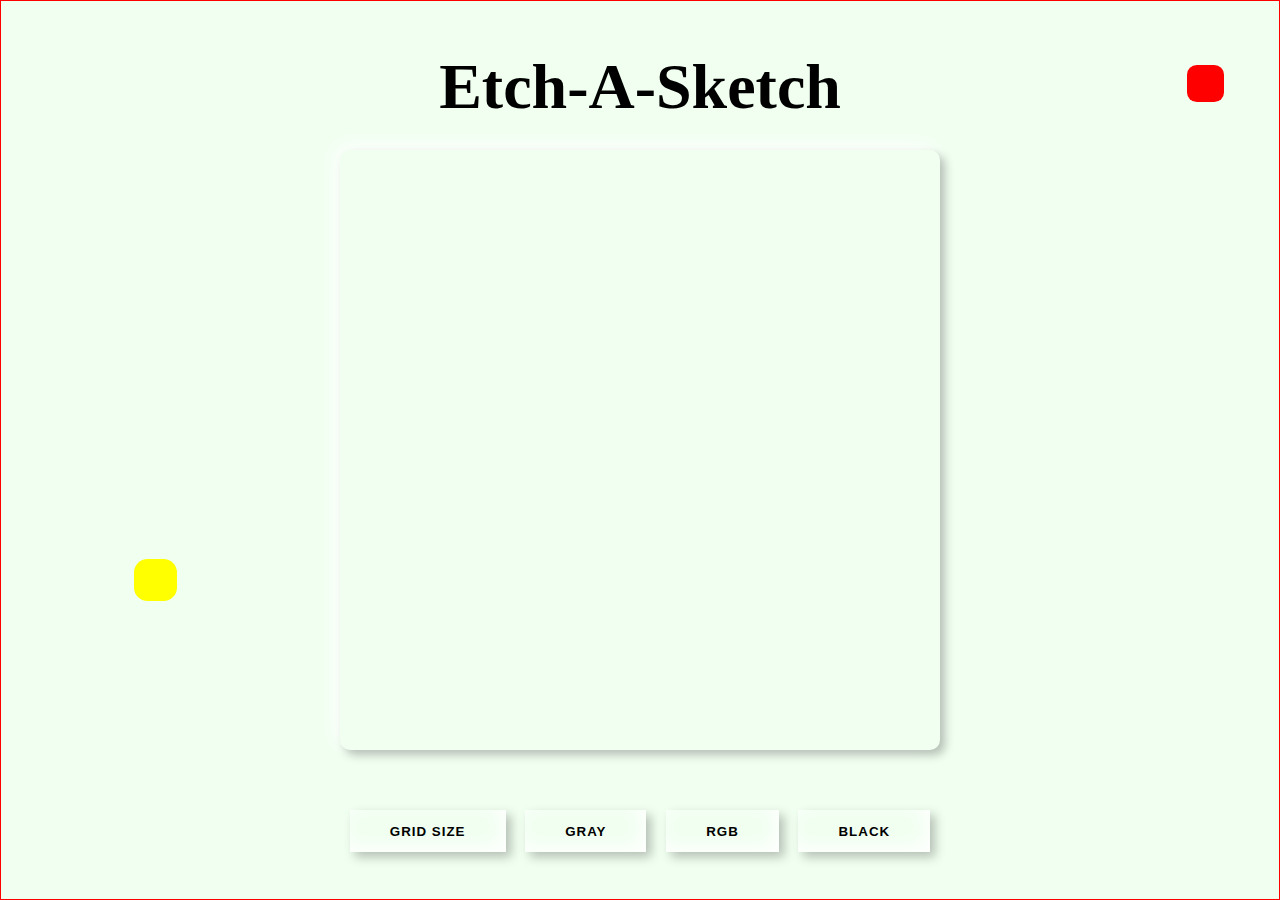
<file: Etch a Sketch/index.html>
<!DOCTYPE html>
<html lang="en">
<head>
    <meta charset="UTF-8">
    <meta name="viewport" content="width=device-width, initial-scale=1.0">
    <link rel="stylesheet" href="style.css">
    <title>ETCH-A-SKETCH</title>
</head>
<body>
    <div class="section">
        <h1>Etch-A-Sketch</h1>
        <div class="container"></div>
        <div class="buttons"></div>
    </div>
    <script src="app.js"></script>
</body>
</html>
</file>
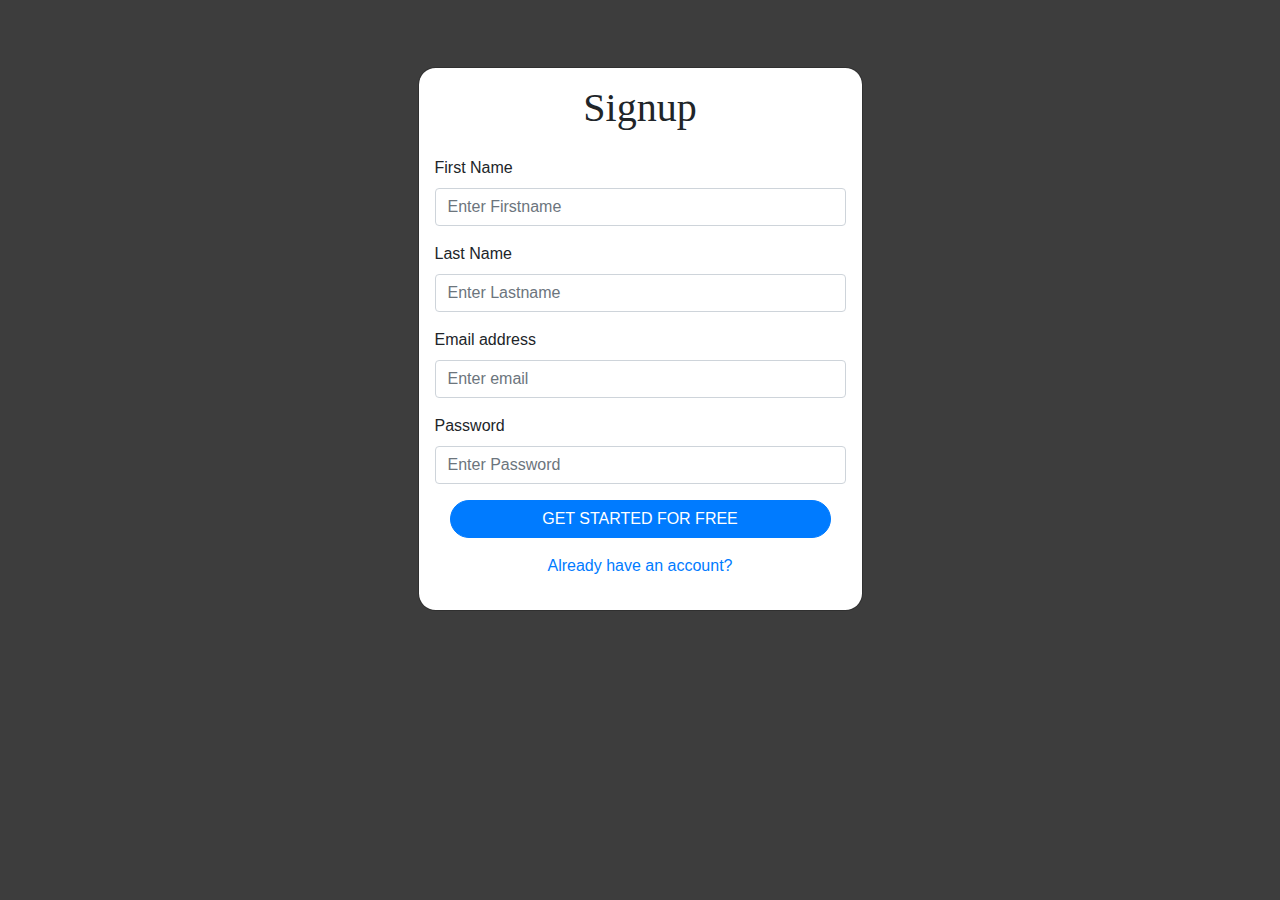
<file: htmlForms/index.html>
<!DOCTYPE html>
<html lang="en">
  <head>
    <title>html - Sign Up forms</title>
    <link href="//maxcdn.bootstrapcdn.com/bootstrap/4.0.0/css/bootstrap.min.css" rel="stylesheet" id="bootstrap-css">
    <script src="//maxcdn.bootstrapcdn.com/bootstrap/4.0.0/js/bootstrap.min.js"></script>
    <script src="//cdnjs.cloudflare.com/ajax/libs/jquery/3.2.1/jquery.min.js"></script>
    <link rel="stylesheet" href="style.css" />
    <meta charset="utf-8" />
  </head>
    
<body>
    <div class="container">
        <div class="row">
			<div class="col-md-5 mx-auto">


            <div id="first">
			      <div class="myform form ">
                        <div class="logo mb-3">
                           <div class="col-md-12 text-center">
                              <h1 >Signup</h1>
                           </div>
                        </div>
                        <form action="#" name="registration">
                           <div class="form-group">
                              <label for="exampleInputEmail1">First Name</label>
                              <input type="text"  name="firstname" class="form-control" id="firstname" aria-describedby="emailHelp" placeholder="Enter Firstname">
                           </div>
                           <div class="form-group">
                              <label for="exampleInputEmail1">Last Name</label>
                              <input type="text"  name="lastname" class="form-control" id="lastname" aria-describedby="emailHelp" placeholder="Enter Lastname">
                           </div>
                           <div class="form-group">
                              <label for="exampleInputEmail1">Email address</label>
                              <input type="email" name="email"  class="form-control" id="email" aria-describedby="emailHelp" placeholder="Enter email">
                           </div>
                           <div class="form-group">
                              <label for="exampleInputEmail1">Password</label>
                              <input type="password" name="password" id="password"  class="form-control" aria-describedby="emailHelp" placeholder="Enter Password">
                           </div>
                           <div class="col-md-12 text-center mb-3">
                              <button type="submit" class=" btn btn-block mybtn btn-primary tx-tfm">Get Started For Free</button>
                           </div>
                           <div class="col-md-12 ">
                              <div class="form-group">
                                 <p class="text-center"><a href="#" id="signin">Already have an account?</a></p>
                              </div>
                           </div>
                            </div>
                        </form>
                     </div>

			<div id="second">
				<div class="myform form ">
					 <div class="logo mb-3">
						 <div class="col-md-12 text-center">
							<h1>Login</h1>
						 </div>
					</div>
                   <form action="" method="post" name="login">
                           <div class="form-group">
                              <label for="exampleInputEmail1">Email address</label>
                              <input type="email" name="email"  class="form-control" id="email" aria-describedby="emailHelp" placeholder="Enter email">
                           </div>
                           <div class="form-group">
                              <label for="exampleInputEmail1">Password</label>
                              <input type="password" name="password" id="password"  class="form-control" aria-describedby="emailHelp" placeholder="Enter Password">
                           </div>
                           <div class="form-group">
                              <p class="text-center">By signing up you accept our <a href="#">Terms Of Use</a></p>
                           </div>
                           <div class="col-md-12 text-center ">
                              <button type="submit" class=" btn btn-block mybtn btn-primary tx-tfm">Login</button>
                           </div>
                           <div class="col-md-12 ">
                              <div class="login-or">
                                 <hr class="hr-or">
                                 <span class="span-or">or</span>
                              </div>
                           </div>
                           <div class="col-md-12 mb-3">
                              <p class="text-center">
                                 <a href="javascript:void();" class="google btn mybtn"><i class="fa fa-google-plus">
                                  </i> Signup using Google
                                 </a>
                              </p>
                           </div>
                           <div class="form-group">
                              <p class="text-center">Don't have account? <a href="#" id="signup">Sign up here</a></p>
                           </div>
                        </form>
                 
				</div>
			</div>
	
			</div>
		</div>
      </div> 

      <script type="text/javascript"src="scripts.js"></script>
  </body>
</html>
</file>
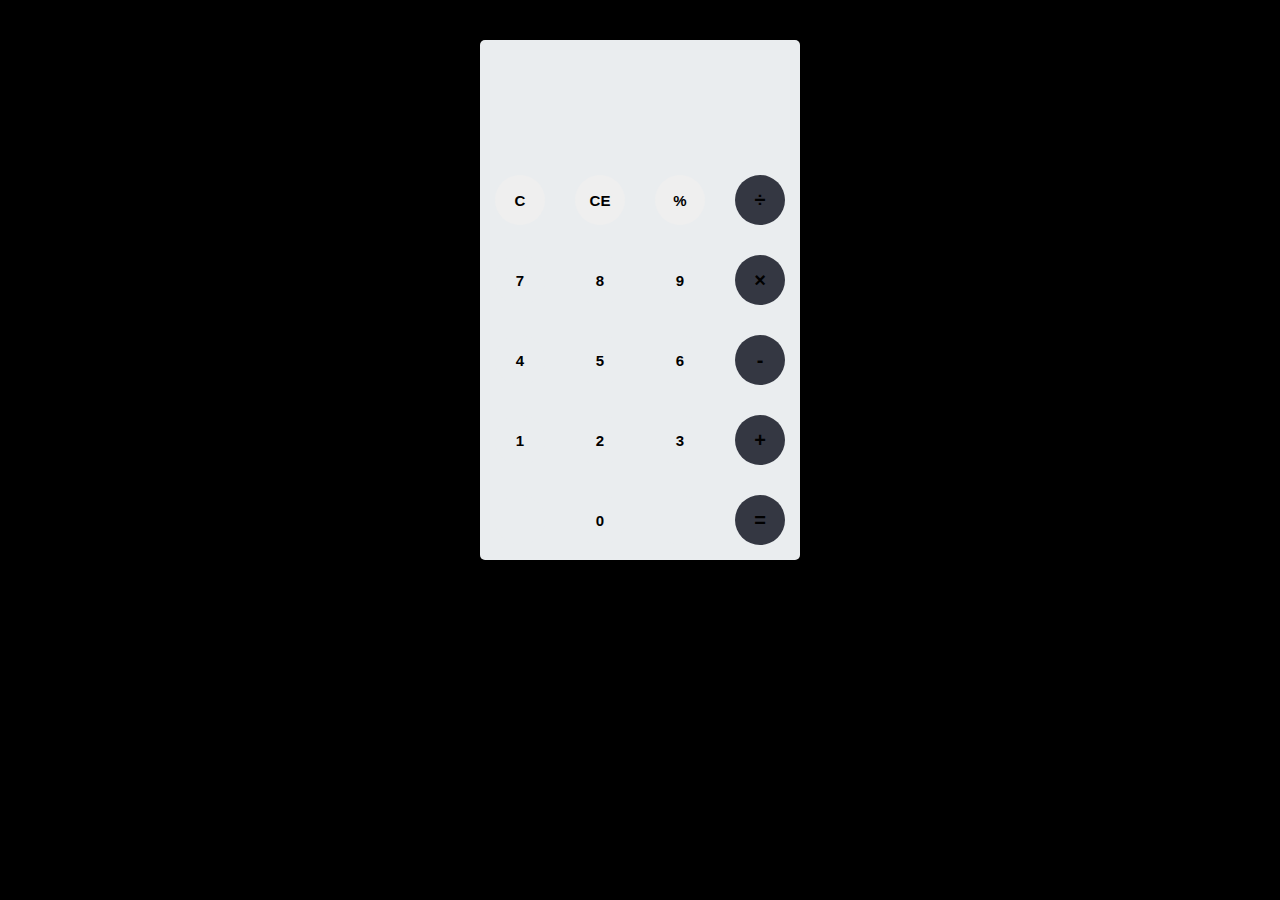
<file: mycalculator/index.html>
<html>
	<head>
		<link rel="stylesheet" type="text/css" href="style.css">
		<link href="https://fonts.googleapis.com/css?family=Open+Sans:600,700" rel="stylesheet">
		<title> simple calculator</title>
	</head>
	<body>
		<div id="container">
			<div id="calculator">
				<div id="result">
					<div id="history">
						<p id="history-value"></p>
					</div>
					<div id="output">
						<p id="output-value"></p>
					</div>
				</div>
				<div id="keyboard">
					<button class="operator" id="clear">C</button>
					<button class="operator" id="backspace">CE</button>
					<button class="operator" id="%">%</button>
					<button class="operator" id="/">&#247;</button>
					<button class="number" id="7">7</button>
					<button class="number" id="8">8</button>
					<button class="number" id="9">9</button>
					<button class="operator" id="*">&times;</button>
					<button class="number" id="4">4</button>
					<button class="number" id="5">5</button>
					<button class="number" id="6">6</button>
					<button class="operator" id="-">-</button>
					<button class="number" id="1">1</button>
					<button class="number" id="2">2</button>
				 	<button class="number" id="3">3</button>
					<button class="operator" id="+">+</button>
					<button class="empty" id="empty"></button>
					<button class="number" id="0">0</button>
					<button class="empty" id="empty"></button>
					<button class="operator" id="=">=</button>
				</div>
			</div>
		</div>
		<script src="script.js"></script>
	</body>
</html>
</file>
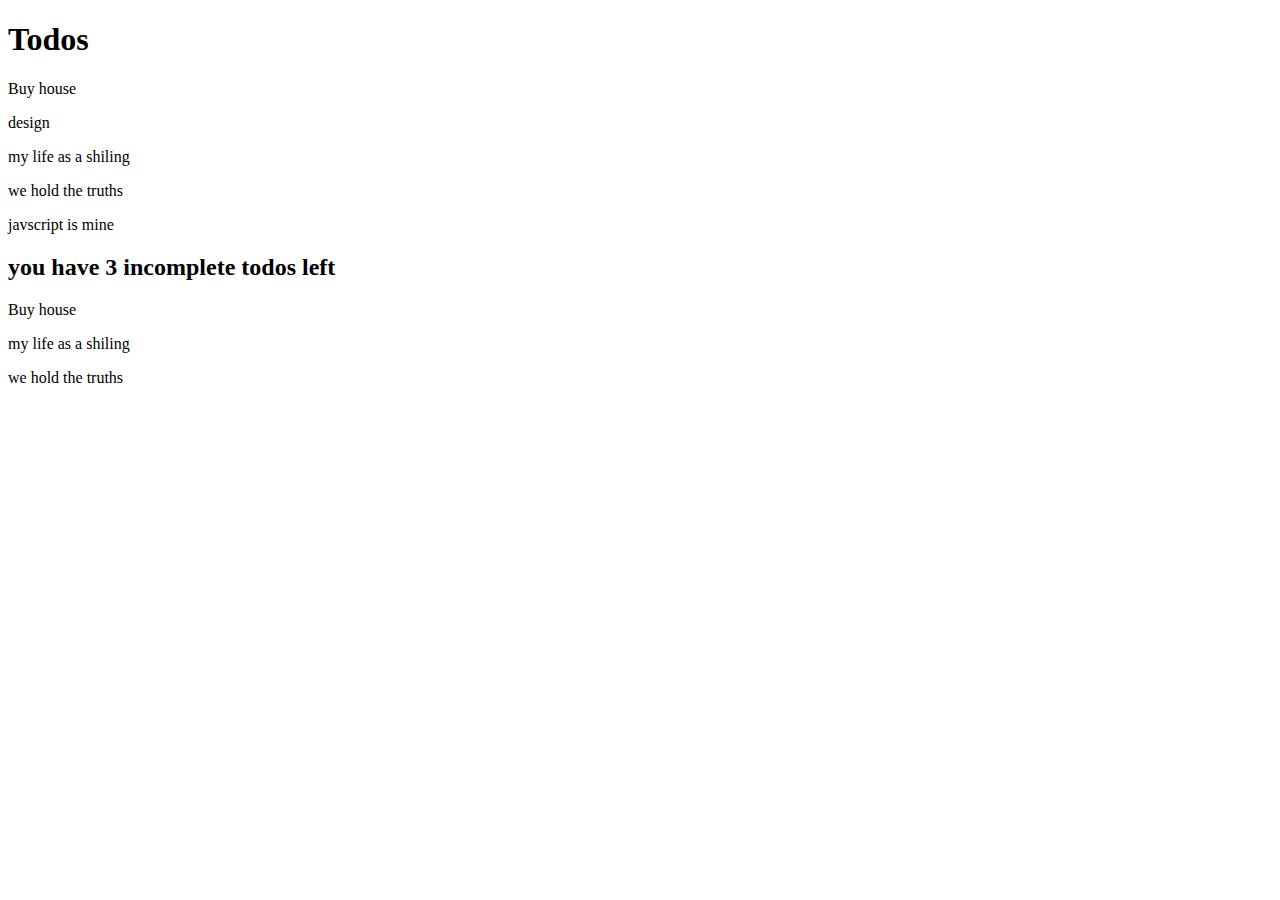
<file: lakehubcodes/todos/index.html>
<!--type "!" and press enter-->
<!DOCTYPE html>
<html lang="en">
<head>
    <meta charset="UTF-8">
    <meta name="viewport" content="width=device-width, initial-scale=1.0">
    <title>Todo APP</title>
</head>
<body>
    <h1>Todos</h1>
    <div id="todos"></div>
    <script src="todo-app.js"></script>
</body>
</html>
</file>
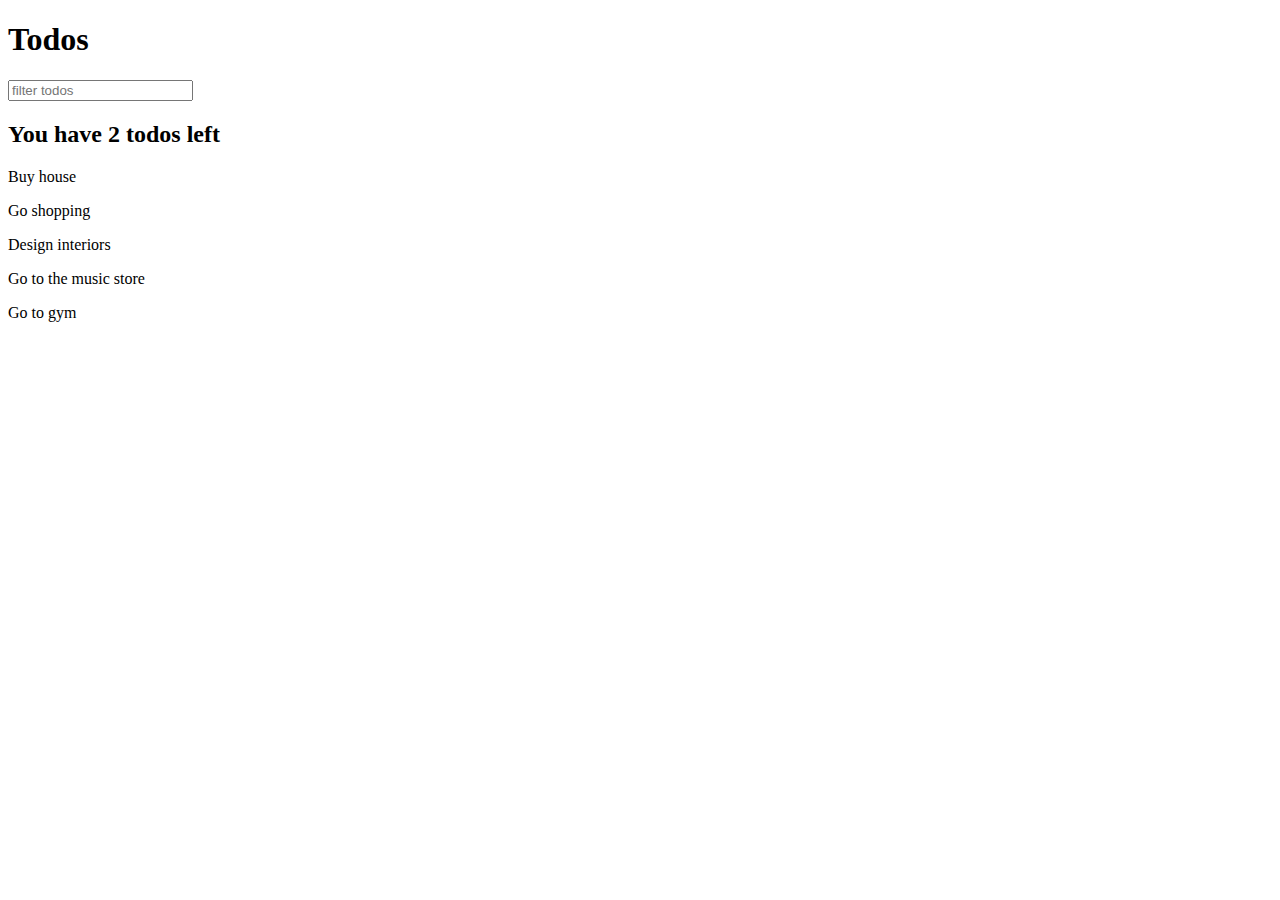
<file: lakehubcodes/todos2/index.html>
<!DOCTYPE html>
<html lang="en">
  <head>
    <meta charset="UTF-8" />
    <meta http-equiv="X-UA-Compatible" content="IE=edge" />
    <meta name="viewport" content="width=device-width, initial-scale=1.0" />
    <title>Todo-App</title>
  </head>
  <body>
    <h1>Todos</h1>
    <input id="search-text" type="text" placeholder="filter todos" />
    <div id="todos"></div>
    <script src="todo-app.js"></script>
  </body>
</html>
</file>
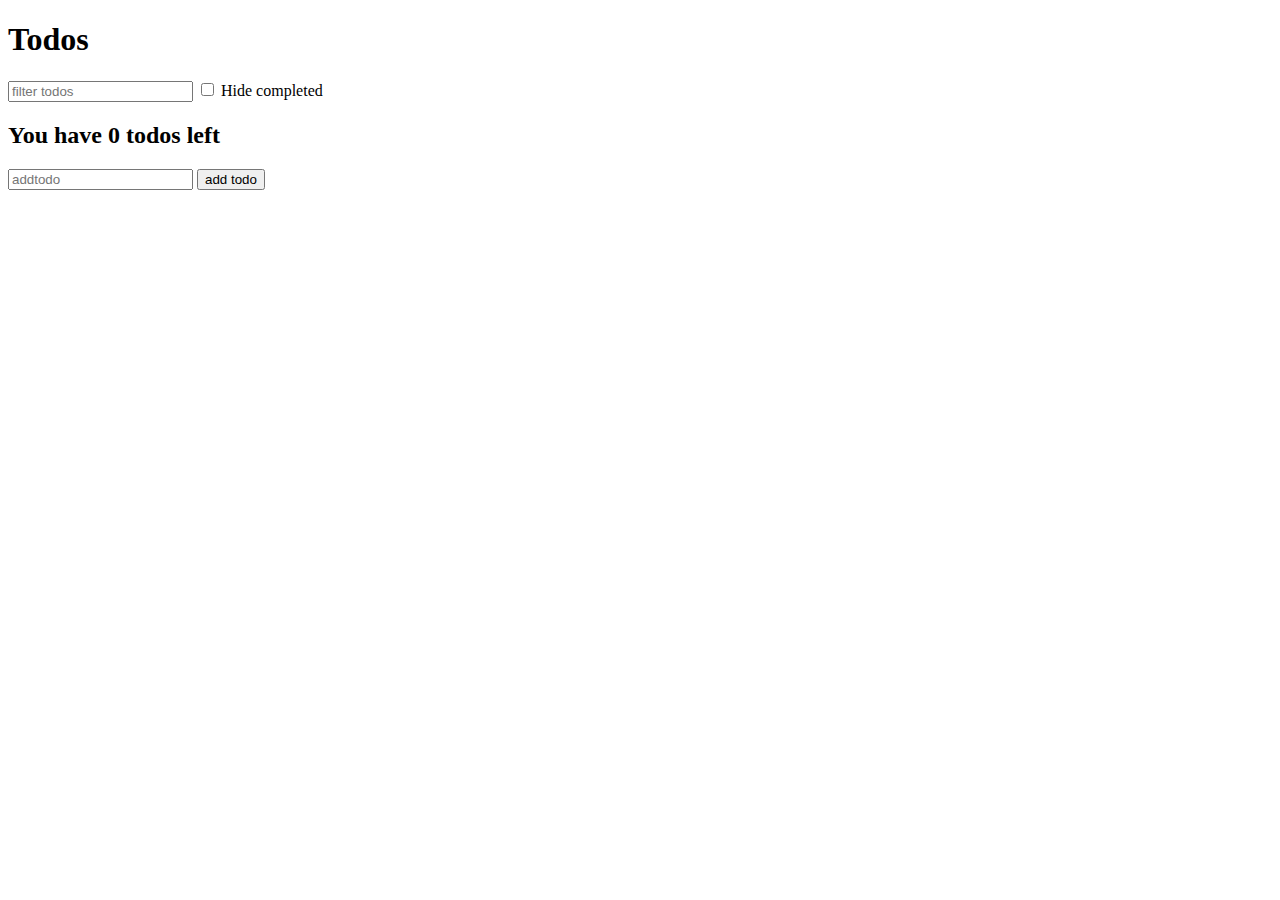
<file: lakehubcodes/todos3/index.html>
<!DOCTYPE html>
<html lang="en">
  <head>
    <meta charset="UTF-8" />
    <meta http-equiv="X-UA-Compatible" content="IE=edge" />
    <meta name="viewport" content="width=device-width, initial-scale=1.0" />
    <title>Todo-App</title>
  </head>
  <body>
    <h1>Todos</h1>
    <input id="search-text" type="text" placeholder="filter todos" />
    <label>
      <input type="checkbox" id="hide-completed" /> Hide completed
    </label>
    <div id="todos"> 

    </div>

    <form id="newtodo">
      <input type="text" placeholder="addtodo" name="text" autocomplete="off" />
      <button>add todo</button>
    </form>
    <script src="todo-app.js"></script>
  </body>
</html>
</file>
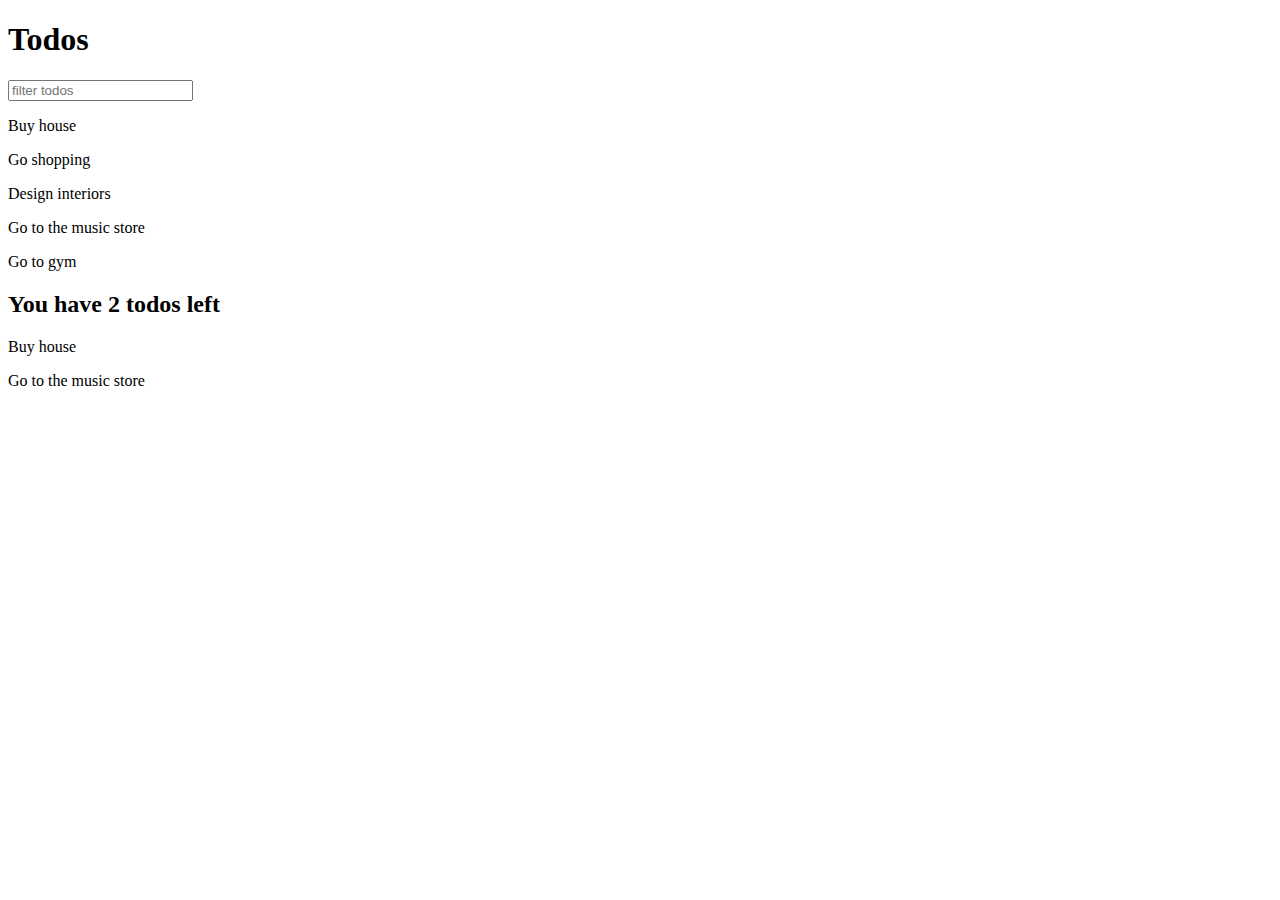
<file: lakehubcodes/todosSearch/index.html>
<!DOCTYPE html>
<html lang="en">
  <head>
    <meta charset="UTF-8" />
    <meta http-equiv="X-UA-Compatible" content="IE=edge" />
    <meta name="viewport" content="width=device-width, initial-scale=1.0" />
    <title>Todo-App</title>
  </head>
  <body>
    <h1>Todos</h1>
    <input id="search-text" type="text" placeholder="filter todos" />
    
    <div id="todos"></div>
    <script src="todo-app.js"></script>
  </body>
</html>
</file>
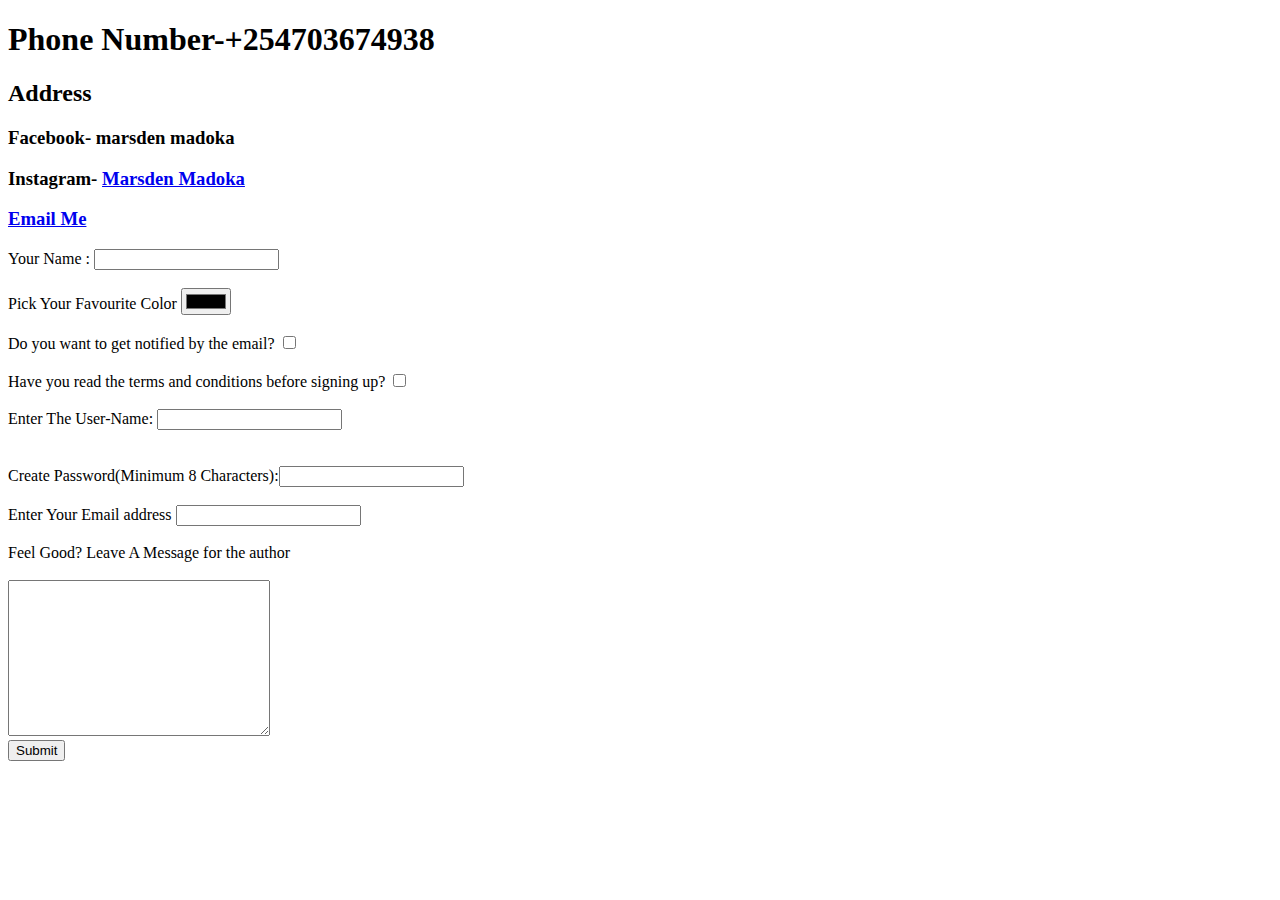
<file: webpage/Contact Details.html>
<!DOCTYPE html>
<html lang="en" dir="ltr">

<head>
  <meta charset="utf-8">
  <title>Contact Details</title>
</head>

<body>
  <h1>Phone Number-+254703674938</h1>
  <h2>Address</a></h2>
  <h3>Facebook- marsden madoka</h3>
  <h3>Instagram- <a href="https://www.instagram.com/marsdenmadoka/">Marsden Madoka</a></h3>
  <h3><a href="mailto:marsmadoka98@gmail.com?subject=Regarding Webpage">Email Me</a></h3>
  <form  action="mailto:marsmadoka98@gmail.com?.com?subject="User Agreemenmt"" method="post" enctype="text/plain">
    <label>
      Your Name :
    </label>
    <input type="text" name="YourName" value=""><br><br>
    <label>Pick Your Favourite Color</label>
    <input type="color" name="FavouriteColor" value=""><br><br>
    <label>Do you want to get notified by the email?
      <input type="checkbox" name="" value="">
    </label><br><br>
    <label>
      Have you read the terms and conditions before signing up? <input type="checkbox" name="" value="">
    </label><br><br>

    <label>
      Enter The User-Name: <input type="text" name="User" value=""><br><br><br>
      Create Password(Minimum 8 Characters):<input type="password" name="Pass" value="" minlength="8 required">
    </label>
    <br><br>
    <label>Enter Your Email address</label>
    <input type="email" name="YourEmail" value=""><br><br>
    <label>Feel Good? Leave A Message for the author </label><br><br>
    <textarea name="Message" rows="10" cols="30">

      </textarea>

    <br>
    <input type="submit" name="">
  </form>
  
</body>

</html>
</file>
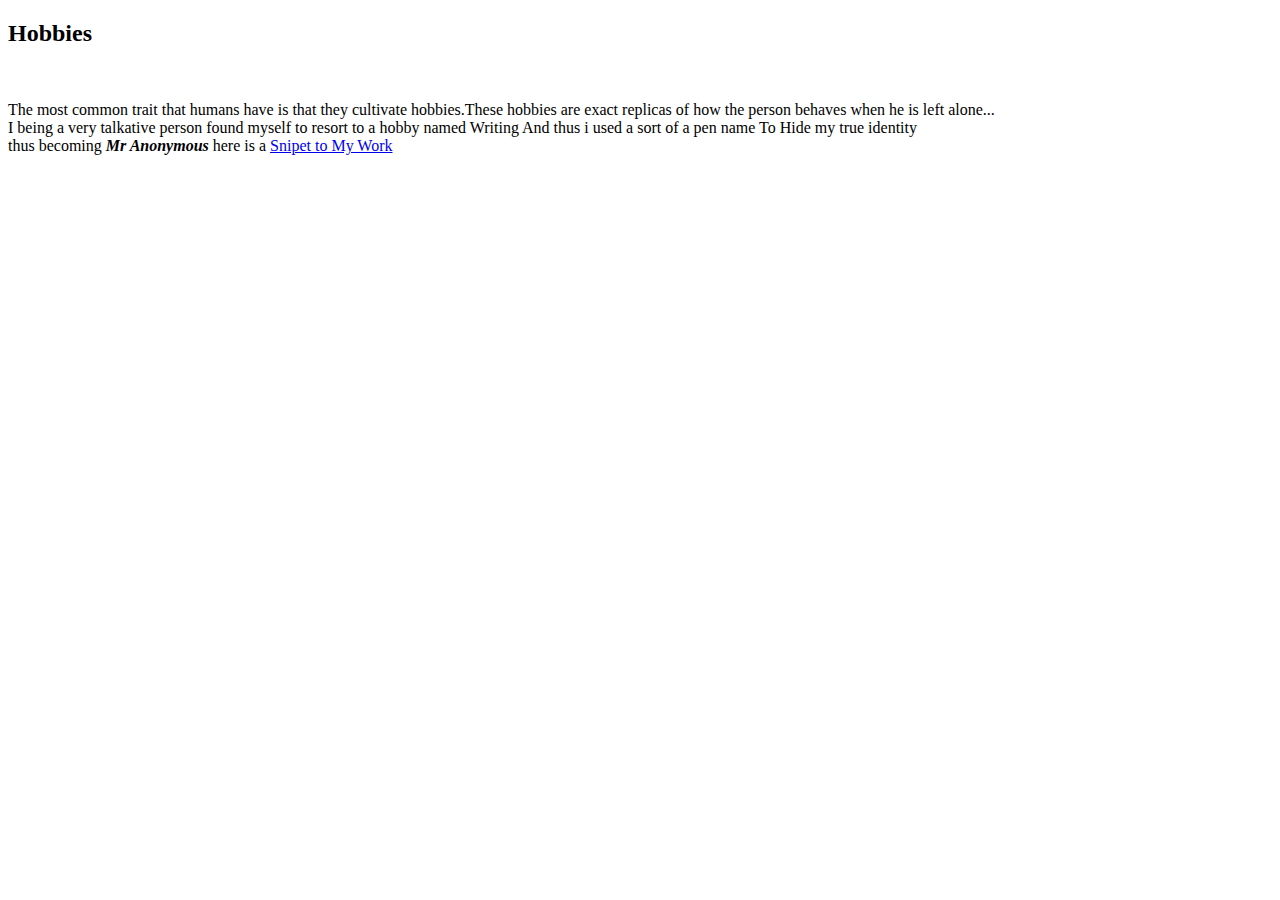
<file: webpage/Hobbies.html>
<!DOCTYPE html>
<html lang="en" dir="ltr">

<head>
  <meta charset="utf-8">
  <title>Booty Ki Hobbies</title>
</head>

<body>
<h2>Hobbies</h2><br>
<p>The most common trait that humans have is that they cultivate hobbies.These hobbies are exact replicas of how the person behaves when he is left alone...<br>
I being a very talkative person found myself to resort to a hobby named Writing And thus i used a sort of a pen name To Hide my true identity <br>
thus becoming <strong><em>Mr Anonymous </em></strong> here is a <a href=" ">Snipet to My Work</a></p>
</body>

</html>
</file>
<file: Etch a Sketch/style.css>
*{
    padding: 0;
    margin: 0;
    box-sizing:border-box;
}

body {
    /* background: #000; */
    background: rgb(240,255,240);
    overflow: hidden;
}

.section {
    display: flex;
    justify-content: center;
    align-items: center;
    flex-direction: column;
    width: 100%;
    height: 100vh;
    border: 1px solid red;
}

.section h1 {
    text-align: center;
    position: absolute;
    top: 50px;
    left: 50%;
    transform:translate(-50%) ;
    font-size: 4em;
}

span {
    position: absolute;
    pointer-events: none;
    animation: animate 5s linear infinite;
}

@keyframes animate
{
    0%
    {
        transform: scale(0) translateY(0) rotate(0deg);
        filter: hue-rotate(0);
        opacity: 0;
    }
    30%
    {
        opacity: 1;
        filter: hue-rotate(100deg) blur(5px);
    }
    80%
    {
        opacity: 1;
    }
    100%
    {
        transform: scale(1) translateY(-500%) rotate(360deg);
        filter: hue-rotate(360deg) blur(15px);
        opacity: 0;
    }
}

.container{
    width: 600px;
    height: 600px;
    display: grid;
    z-index: 100;
    box-shadow: 
    5px 5px 10px 0 rgba(0, 0, 0, 0.25),
    -5px -5px 20px 0 rgba(255, 255, 255, 1);
    background: rgb(240,255,240);
    border-radius: 10px;
    /* background-color: rgba(0, 0, 0, .1); */

}

.buttons {
    width: 600px;
    position: absolute;
    padding: 3em 0;
    bottom: 0;
    display: flex;
    justify-content: space-around;
    
}

.btn{
    padding: 1em 3em;
    order: 1;
    background: rgb(240,255,240);
    box-shadow: 
    5px 5px 10px 0 rgba(0, 0, 0, 0.25),
    inset -5px -5px 20px 0 rgba(255, 255, 255, 1);
    border: none;
    outline: none;
    font-weight: bold;
    z-index: 100;
    letter-spacing: 1px;
}

.buttons button:last-child {
    order: -1;
}
</file>
<file: htmlForms/style.css>
body{
    padding-top:4.2rem;
    padding-bottom:4.2rem;
    background:rgba(0, 0, 0, 0.76);
    }
    a{
     text-decoration:none !important;
     }
     h1,h2,h3{
     font-family: 'Kaushan Script', cursive;
     }
      .myform{
    position: relative;
    display: -ms-flexbox;
    display: flex;
    padding: 1rem;
    -ms-flex-direction: column;
    flex-direction: column;
    width: 100%;
    pointer-events: auto;
    background-color: #fff;
    background-clip: padding-box;
    border: 1px solid rgba(0,0,0,.2);
    border-radius: 1.1rem;
    outline: 0;
    max-width: 500px;
     }
     .tx-tfm{
     text-transform:uppercase;
     }
     .mybtn{
     border-radius:50px;
     }
    
     .login-or {
     position: relative;
     color: #aaa;
     margin-top: 10px;
     margin-bottom: 10px;
     padding-top: 10px;
     padding-bottom: 10px;
     }
     .span-or {
     display: block;
     position: absolute;
     left: 50%;
     top: -2px;
     margin-left: -25px;
     background-color: #fff;
     width: 50px;
     text-align: center;
     }
     .hr-or {
     height: 1px;
     margin-top: 0px !important;
     margin-bottom: 0px !important;
     }
     .google {
     color:#666;
     width:100%;
     height:40px;
     text-align:center;
     outline:none;
     border: 1px solid lightgrey;
     }
      form .error {
     color: #ff0000;
     }
     #second{display:none;}
</file>
<file: mycalculator/style.css>
body{
	font-family: 'Open Sans',sans-serif;
	background-color: black;
}
#container{
	width: 1000px;
	height: 550px;
	background-image: linear-gradient(rgba(0,0,0,0.3),rgba(0,0,0,0.3));
	margin: 20px auto;	
}
#calculator{
	width: 320px;
	height: 520px;
	background-color: #eaedef;
	margin: 0 auto;
	top: 20px;
	position: relative;
	border-radius: 5px;
	box-shadow: 0 4px 8px 0 rgba(0, 0, 0, 0.2), 0 6px 20px 0 rgba(0, 0, 0, 0.19);
}
#result{
	height: 120px;
}
#history{
	text-align: right;
	height: 20px;
	margin: 0 20px;
	padding-top: 20px;
	font-size: 15px;
	color: #919191;
}
#output{
	text-align: right;
	height: 60px;
	margin: 10px 20px;
	font-size: 30px;
}
#keyboard{
	height: 400px;
}
.operator, .number, .empty{
	width: 50px;
	height: 50px;
	margin: 15px;
	float: left;
	border-radius: 50%;
	border-width: 0;
	font-weight: bold;
	font-size: 15px;
}
.number, .empty{
	background-color: #eaedef;
}
.number, .operator{
	cursor: pointer;
}
.operator:active, .number:active{
	font-size: 13px;
}
.operator:focus, .number:focus, .empty:focus{
	outline: 0;
}
button:nth-child(4){
	font-size: 20px;
	background-color:#343742;
}
button:nth-child(8){
	font-size: 20px;
	background-color: #343742;
}
button:nth-child(12){
	font-size: 20px;
	background-color: #343742;
}
button:nth-child(16){
	font-size: 20px;
	background-color: #343742;
}
button:nth-child(20){
	font-size: 20px;
	background-color: #343742;
}
</file>
